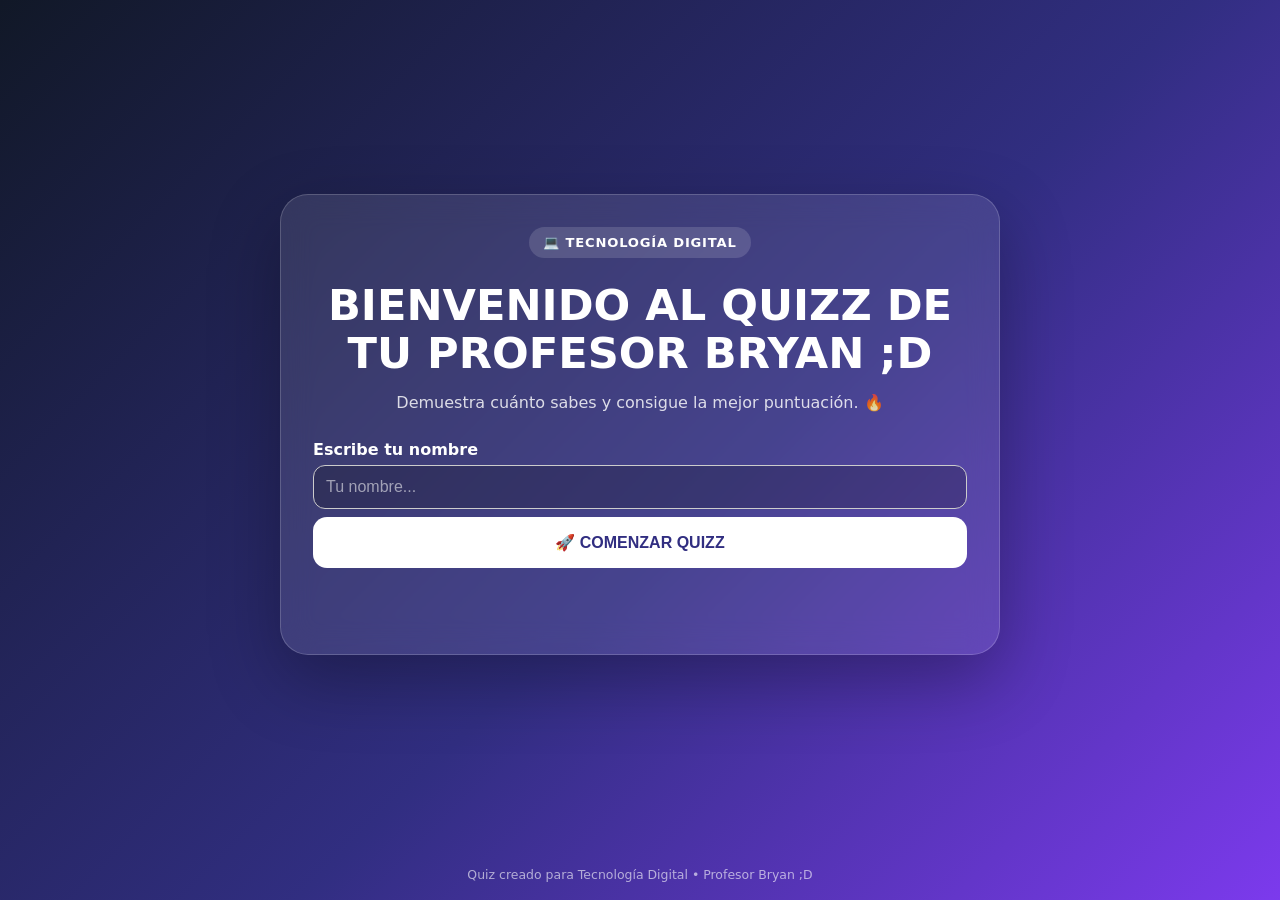
<file: quiz-bryan-firebase/index.html>
<!DOCTYPE html>
<html lang="es">
<head>
  <meta charset="UTF-8">
  <meta name="viewport" content="width=device-width, initial-scale=1.0">
  <title>Quiz del Profesor Bryan</title>
  <link rel="stylesheet" href="style.css">
</head>
<body>
  <main class="app">
    <section id="start-screen" class="card start-card">
      <div class="badge">💻 TECNOLOGÍA DIGITAL</div>
      <h1>BIENVENIDO AL QUIZZ DE TU PROFESOR BRYAN ;D</h1>
      <p class="subtitle">Demuestra cuánto sabes y consigue la mejor puntuación. 🔥</p>
      <label for="player-name">Escribe tu nombre</label>
      <input id="player-name" type="text" maxlength="40" placeholder="Tu nombre..." autocomplete="name">
      <button id="start-btn" class="primary">🚀 COMENZAR QUIZZ</button>
      <p id="start-error" class="error"></p>
    </section>

    <section id="quiz-screen" class="card hidden">
      <div class="quiz-top">
        <span id="player-label"></span>
        <span id="progress-label"></span>
      </div>
      <div class="progress"><div id="progress-bar"></div></div>
      <div class="question-number" id="question-number"></div>
      <h2 id="question-text"></h2>
      <div id="answers" class="answers"></div>
      <button id="next-btn" class="primary hidden">Siguiente ➜</button>
    </section>

    <section id="result-screen" class="card result-card hidden">
      <div class="result-icon">🏆</div>
      <h1>¡QUIZ COMPLETADO!</h1>
      <p id="result-name"></p>
      <div class="score"><span id="score-value">0</span><small id="score-total">/ 20</small></div>
      <p id="result-percent" class="percent"></p>
      <p id="result-message" class="result-message"></p>
      <button id="restart-btn" class="primary">🔄 VOLVER A INTENTAR</button>
      <p id="save-status" class="save-status"></p>
    </section>
  </main>
  <footer>Quiz creado para Tecnología Digital • Profesor Bryan ;D</footer>
  <script src="app.js"></script>
</body>
</html>
</file>
<file: quiz-bryan-firebase/style.css>
*{box-sizing:border-box}body{margin:0;min-height:100vh;font-family:Inter,system-ui,-apple-system,BlinkMacSystemFont,"Segoe UI",sans-serif;background:linear-gradient(135deg,#111827,#312e81 55%,#7c3aed);color:#fff;display:flex;flex-direction:column}.app{width:min(720px,92%);margin:auto;padding:32px 0}.card{background:rgba(255,255,255,.1);border:1px solid rgba(255,255,255,.18);backdrop-filter:blur(16px);-webkit-backdrop-filter:blur(16px);border-radius:28px;padding:32px;box-shadow:0 25px 70px rgba(0,0,0,.3);animation:in .45s ease}.hidden{display:none!important}.start-card{text-align:center}.badge{display:inline-block;background:rgba(255,255,255,.14);padding:8px 14px;border-radius:999px;font-size:.82rem;font-weight:800;letter-spacing:.06em;margin-bottom:16px}h1{font-size:clamp(1.7rem,5vw,2.7rem);line-height:1.1;margin:8px 0 14px}.subtitle{opacity:.82;margin-bottom:28px}label{display:block;text-align:left;font-weight:700;margin-bottom:8px}input{width:100%;padding:16px;border-radius:14px;border:1px solid rgba(255,255,255,.25);background:rgba(0,0,0,.2);color:#fff;font-size:1rem;outline:none;margin-bottom:14px}input::placeholder{color:rgba(255,255,255,.55)}input:focus{border-color:#fff}.primary{width:100%;border:0;border-radius:14px;padding:16px 18px;font-size:1rem;font-weight:900;cursor:pointer;background:#fff;color:#312e81;transition:.2s}.primary:hover{transform:translateY(-2px);box-shadow:0 10px 25px rgba(0,0,0,.22)}.error{min-height:22px;color:#fecaca;font-weight:700}.quiz-top{display:flex;justify-content:space-between;gap:10px;font-weight:800;font-size:.9rem;opacity:.9}.progress{height:9px;background:rgba(255,255,255,.15);border-radius:99px;margin:14px 0 28px;overflow:hidden}.progress div{height:100%;width:0;background:#fff;border-radius:99px;transition:width .3s}.question-number{font-size:.82rem;font-weight:900;opacity:.7;text-transform:uppercase;letter-spacing:.08em}h2{font-size:clamp(1.35rem,4vw,1.85rem);line-height:1.25;margin:10px 0 22px}.answers{display:grid;gap:12px}.answer{padding:16px;border-radius:15px;border:1px solid rgba(255,255,255,.18);background:rgba(255,255,255,.08);color:#fff;text-align:left;font-size:1rem;font-weight:700;cursor:pointer;transition:.2s}.answer:hover{background:rgba(255,255,255,.16);transform:translateY(-1px)}.answer.correct{background:rgba(34,197,94,.28);border-color:#86efac}.answer.wrong{background:rgba(239,68,68,.28);border-color:#fca5a5}.answer:disabled{cursor:default}.result-card{text-align:center}.result-icon{font-size:4rem}.score{font-size:4.5rem;font-weight:1000;margin:15px 0}.score small{font-size:1.8rem;opacity:.6}.percent{font-size:1.5rem;font-weight:900}.result-message{font-size:1.1rem;opacity:.9;margin:20px 0 28px}.save-status{font-size:.82rem;opacity:.7;margin-top:16px}footer{text-align:center;padding:18px;opacity:.6;font-size:.78rem}@keyframes in{from{opacity:0;transform:translateY(12px)}to{opacity:1;transform:none}}@media(max-width:520px){.app{padding:18px 0}.card{padding:22px;border-radius:22px}}

.admin-head{display:flex;justify-content:space-between;gap:16px;align-items:flex-start}.secondary,.link-btn{border:0;border-radius:12px;padding:10px 14px;cursor:pointer}.secondary{background:#ececf5}.link-btn{background:transparent;color:#5b5bd6;margin-top:10px}.table-wrap{overflow:auto;margin:20px 0}.table-wrap table{width:100%;border-collapse:collapse;min-width:520px}.table-wrap th,.table-wrap td{padding:12px;border-bottom:1px solid #ddd;text-align:left}.table-wrap th{font-weight:800}.card label{display:block;margin-top:12px;margin-bottom:6px}.card input{box-sizing:border-box;width:100%;padding:12px;border:1px solid #ccc;border-radius:12px;margin-bottom:8px}.hidden{display:none!important}@media(max-width:600px){.admin-head{flex-direction:column}.secondary{width:100%}}
</file>
